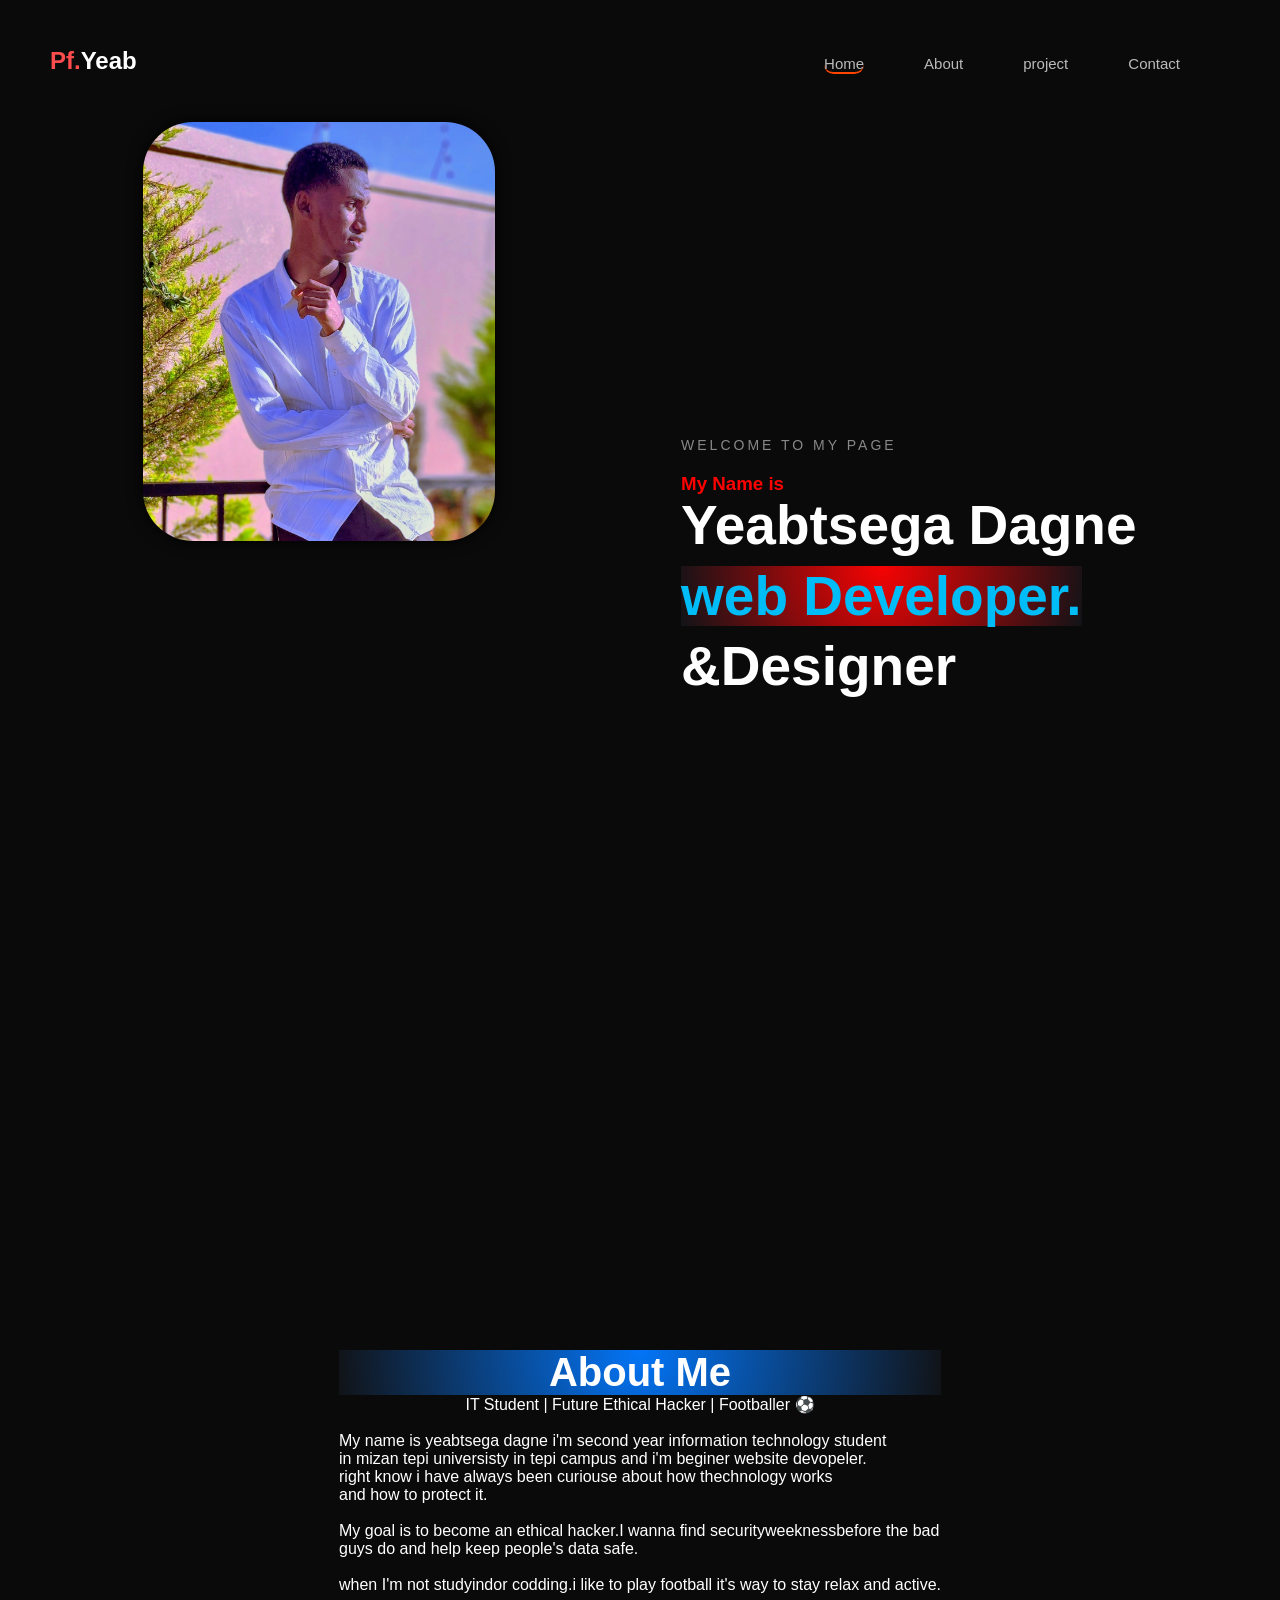
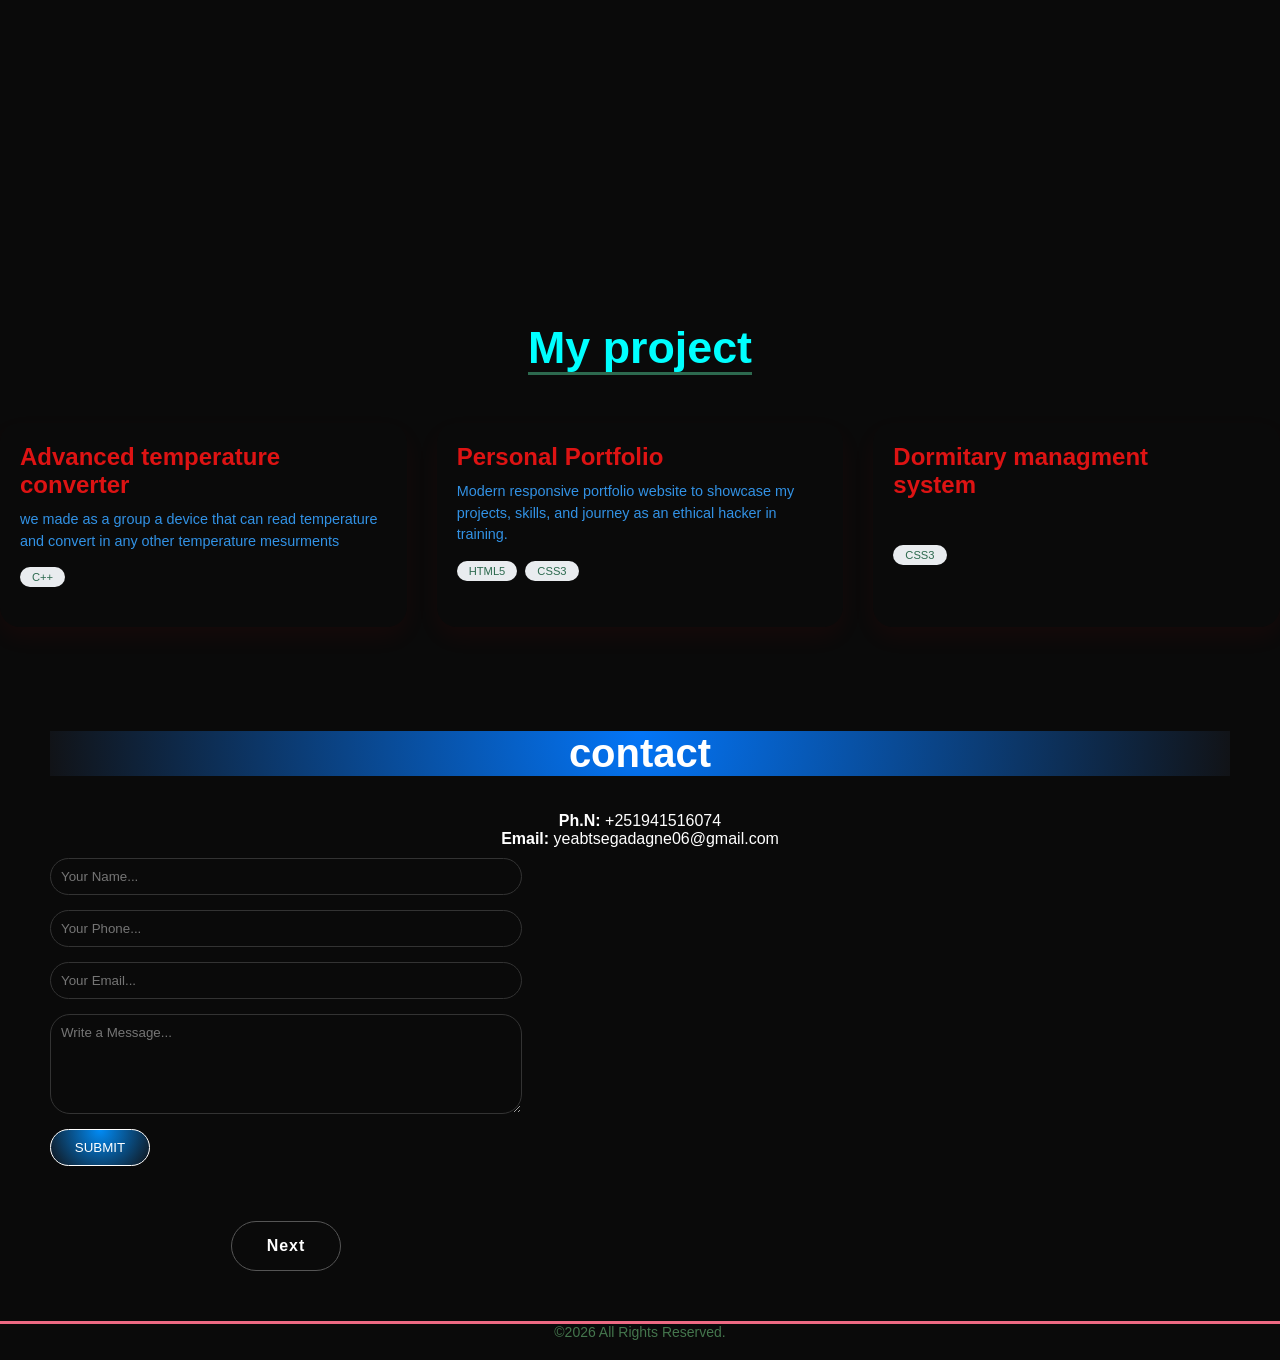
<file: index.html>
<!DOCTYPE html>
<html lang="en">
<head>
    <meta charset="UTF-8">
    <meta name="viewport" content="width=device-width, initial-scale=1.0">
    <title>Personal Portfolio</title>
    <link rel="stylesheet" href="style.css">
</head>
<body>

    <header>
        <nav>
            <div class="logo"><span>Pf.</span>Yeab</div>
            <ul class="nav-links">
                <li><a href="index.html" class="active">Home</a></li>
                <li><a href="about.html">About</a></li>
                <li><a href="project.html">project</a></li>
               <li><a href="contact.html">Contact</a></li>
             
            </ul>
            
        </nav>
    </header>

    <section class="content">
        <div class="image">
            <img src="img/yab2.jpg" alt="img" style="height: auto;">
        </div>

        <div class="cont">
            <p class="text">WELCOME TO MY PAGE</p>
            <b><h3><b style="color: red;">My Name is</b></h3></b><h1> Yeabtsega Dagne</h1>
            <h1><span class="cn" style="color: rgb(1, 189, 247);">web Developer.</span></h1>
            <h1> &Designer</h1>
            
           
        </div>
        
    </section>
 <section class="content">
    
         <div class="about">
            <div class="about"><h2 style="color: rgb(255, 255, 255);">About Me</h2>
                 <p style="text-align: center";>IT Student | Future Ethical Hacker | Footballer ⚽</p></div>
                 
            <br>

         <p>My name is yeabtsega dagne i'm second year information technology student <br>
        in mizan tepi universisty in tepi campus and i'm beginer website devopeler. <br> 
         right know i have always been curiouse about how thechnology works <br>
        and how to protect it. <br>
        <br>
        My goal is to become an ethical hacker.I wanna find securityweeknessbefore the bad <br>
        guys do and help keep people's  data safe.
        <br>
         <br>
        when I'm not studyindor codding.i like to play football it's way to stay relax and active.</p>
           
            
            
        </div>
        </section>
<div class="portfolio-container">
    <div class="portfolio-header">
        <h1> <span style="color: aqua;">My project</span></h1>
       
    </div>
    <div class="projects-grid">
        
        <div class="project-card">
            
            <div class="card-content">
                <h3 class="card-title">Advanced temperature <br>converter</h3>
                <p class="card-desc">we made as a group a device that can read temperature and convert in any other temperature mesurments</p>
                <div class="tech-tags">
                    <span class="tech-tag">C++</span>
            
                </div>
                
            </div>
        </div>

        <div class="project-card">
          
            <div class="card-content">
                <h3 class="card-title">Personal Portfolio</h3>
                <p class="card-desc">Modern responsive portfolio website to showcase my projects, skills, and journey as an ethical hacker in training.</p>
                <div class="tech-tags">
                    <span class="tech-tag">HTML5</span>
                    <span class="tech-tag">CSS3</span>
                
                </div>
                
            </div>
        </div>

        <div class="project-card">
          
            <div class="card-content">
                <h3 class="card-title">Dormitary managment <br> system</h3>
            
        
                    <br>
                    <br>
                      <div class="tech-tags">
                      <span class="tech-tag">CSS3</span>
                
                </div>
                
            </div>
        </div>

       
    </div>
</div>

<br>
<br>
<br>

        <main class="container">
    <section class="contact-info">
        <h1> contact</h1>
       <br>
       <br>

        <p><strong>Ph.N:</strong> +251941516074</p>
        <p><strong>Email:</strong> yeabtsegadagne06@gmail.com</p>

        <form>
            <input type="text" placeholder="Your Name...">
            <input type="text" placeholder="Your Phone...">
            <input type="email" placeholder="Your Email...">
            <textarea placeholder="Write a Message..."></textarea>
            <button type="submit">SUBMIT</button>
             <div class="buttons">
                <a href="about.html" class="-btn">Next</a>
            </div>
        </form>
    </section>
   
    </section>
    
</main>

            <footer>
            
            <p class="yeab">©2026 All Rights Reserved.</p>
        </footer> 

</body>
</html>
</file>
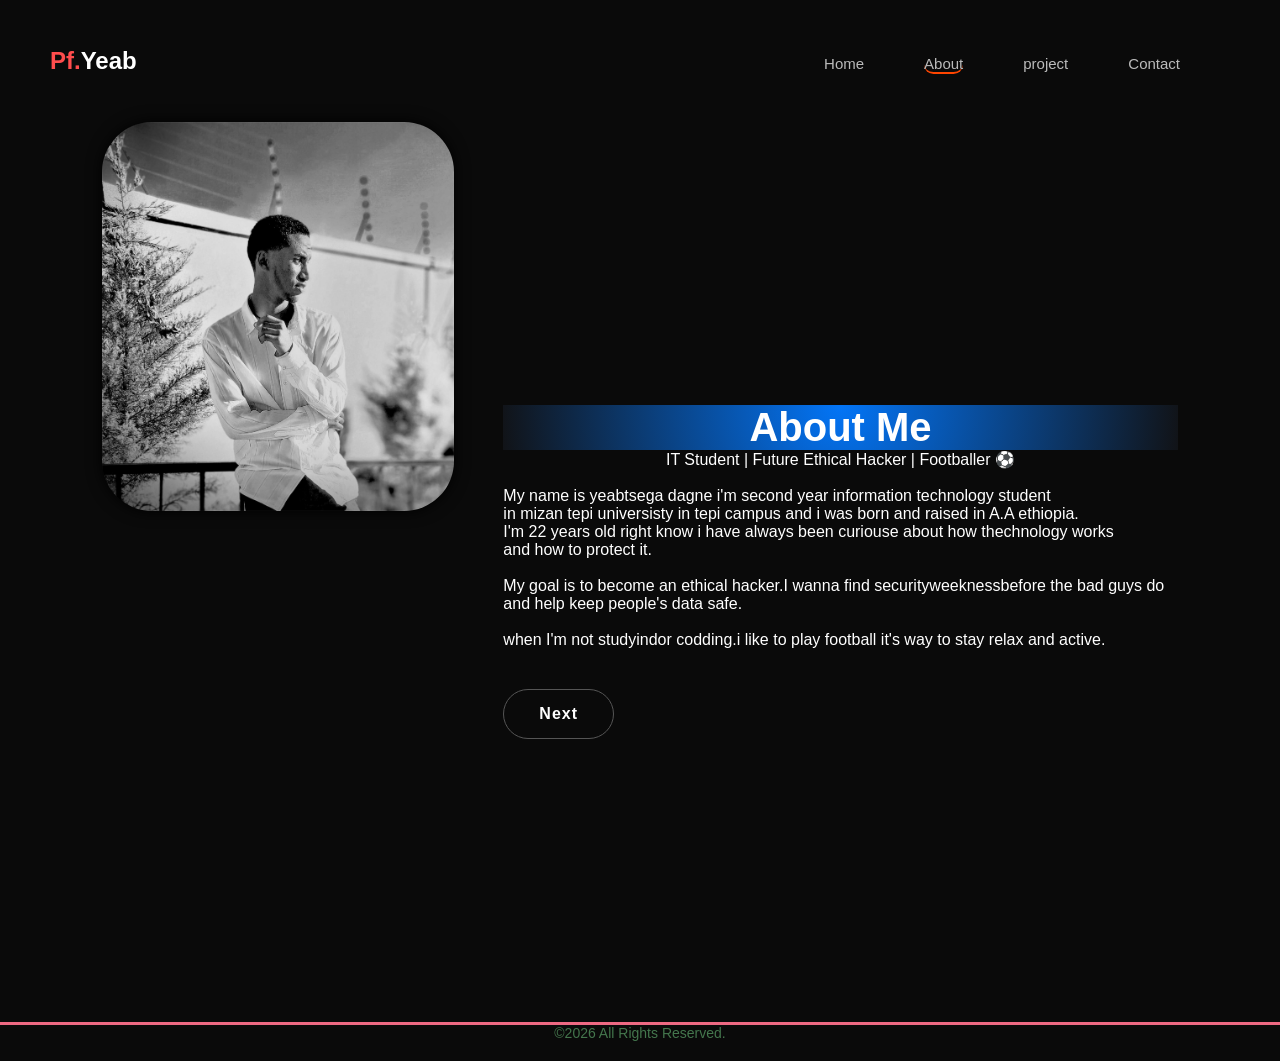
<file: about.html>
<!DOCTYPE html>
<html lang="en">
<head>
    <meta charset="UTF-8">
    <meta name="viewport" content="width=device-width, initial-scale=1.0">
    <title>Personal Portfolio</title>
    <link rel="stylesheet" href="style.css">
</head>
<body>

    <header>
        <nav>
            <div class="logo"><span>Pf.</span>Yeab</div>
            <ul class="nav-links">
                <li><a href="index.html">Home</a></li>
                <li><a href="about.html" class="active">About</a></li>
                <li><a href="project.html">project</a></li>
               <li><a href="contact.html">Contact</a></li>
               
            </ul>
            
        </nav>
    </header>
     <section class="content">
        <div class="image">
            <img src="img/yab.jpg" alt="img" style="height: auto;">
        </div>

        <div class="about">
            <div class="about"><h2 style="color: rgb(255, 255, 255);">About Me</h2>
                 <p style="text-align: center";>IT Student | Future Ethical Hacker | Footballer ⚽</p></div>
                 
            <br>

         <p>My name is yeabtsega dagne i'm second year information technology student <br>
        in mizan tepi universisty in tepi campus and i was born and raised in A.A ethiopia. <br> 
        I'm 22 years old right know i have always been curiouse about how thechnology works <br>
        and how to protect it. <br>
        <br>
        My goal is to become an ethical hacker.I wanna find securityweeknessbefore the bad 
        guys do and help keep people's  data safe.
        <br>
         <br>
        when I'm not studyindor codding.i like to play football it's way to stay relax and active.</p>
           
            
            
    
            <div class="buttons">
                <a href="project.html" class="-btn">Next</a>
            </div>
        </div>
        
    </section>
    
<footer>
            
            <p class="yeab">©2026 All Rights Reserved.</p>
        </footer> 

</body>
</html>
</file>
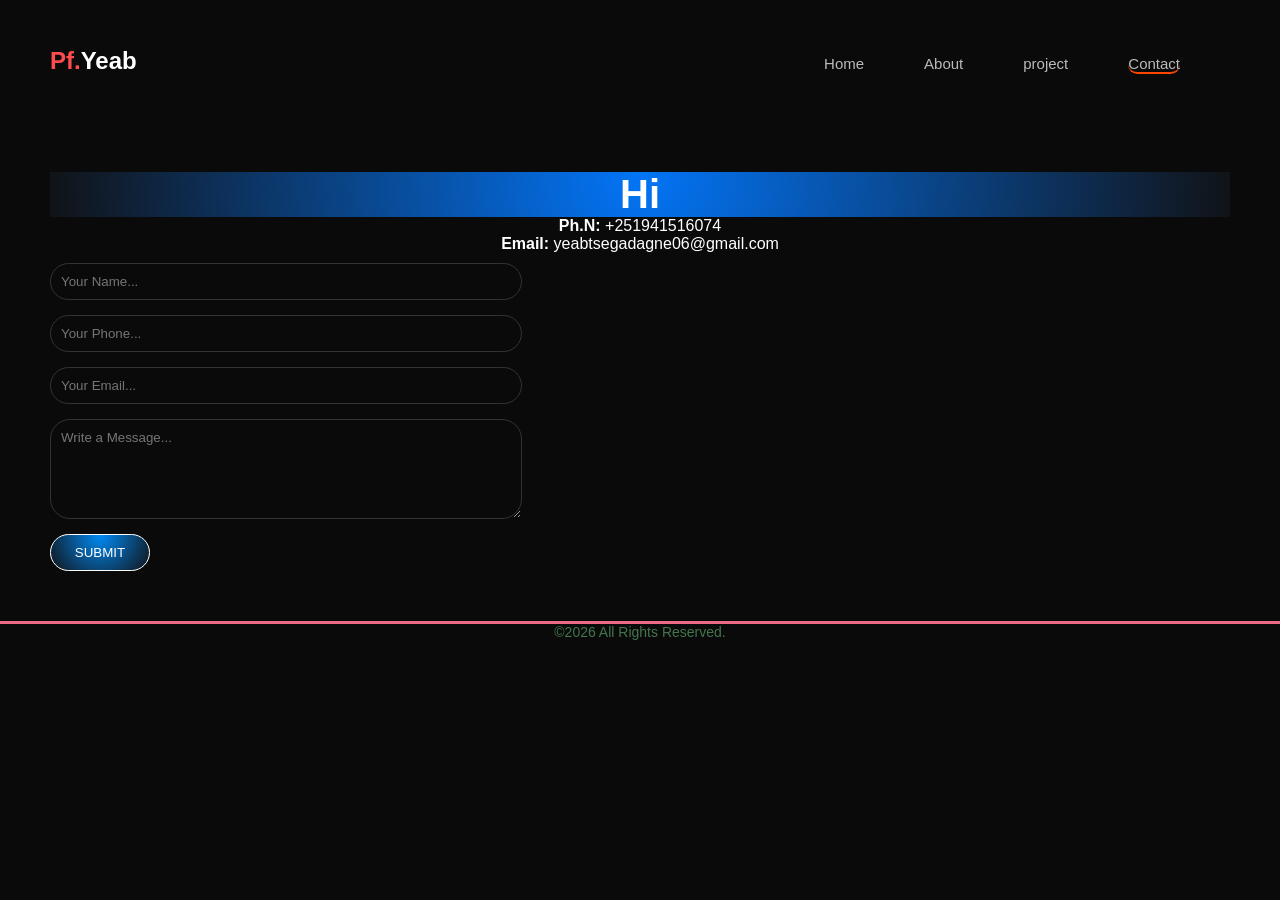
<file: contact.html>
<!DOCTYPE html>
<html lang="en">
<head>
    <meta charset="UTF-8">
    <meta name="viewport" content="width=device-width, initial-scale=1.0">
    <title>Personal Portfolio</title>
    <link rel="stylesheet" href="style.css">
</head>
<body>

    <header>
        <nav>
            <div class="logo"><span>Pf.</span>Yeab</div>
            <ul class="nav-links">
                <li><a href="index.html">Home</a></li>
                <li><a href="about.html">About</a></li>
                <li><a href="project.html">project</a></li>
               <li><a href="contact.html" class="active">Contact</a></li>
               
            </ul>
            
        </nav>

<main class="container">
    <section class="contact-info">
        <h1> Hi</h1>
       
        <p><strong>Ph.N:</strong> +251941516074</p>
        <p><strong>Email:</strong> yeabtsegadagne06@gmail.com</p>

        <form>
            <input type="text" placeholder="Your Name...">
            <input type="text" placeholder="Your Phone...">
            <input type="email" placeholder="Your Email...">
            <textarea placeholder="Write a Message..."></textarea>
            <button type="submit">SUBMIT</button>
        </form>
    </section>
    
    </section>
</main>
<footer>
            
            <p class="yeab">©2026 All Rights Reserved.</p>
        </footer> 

</body>
</html>
</file>
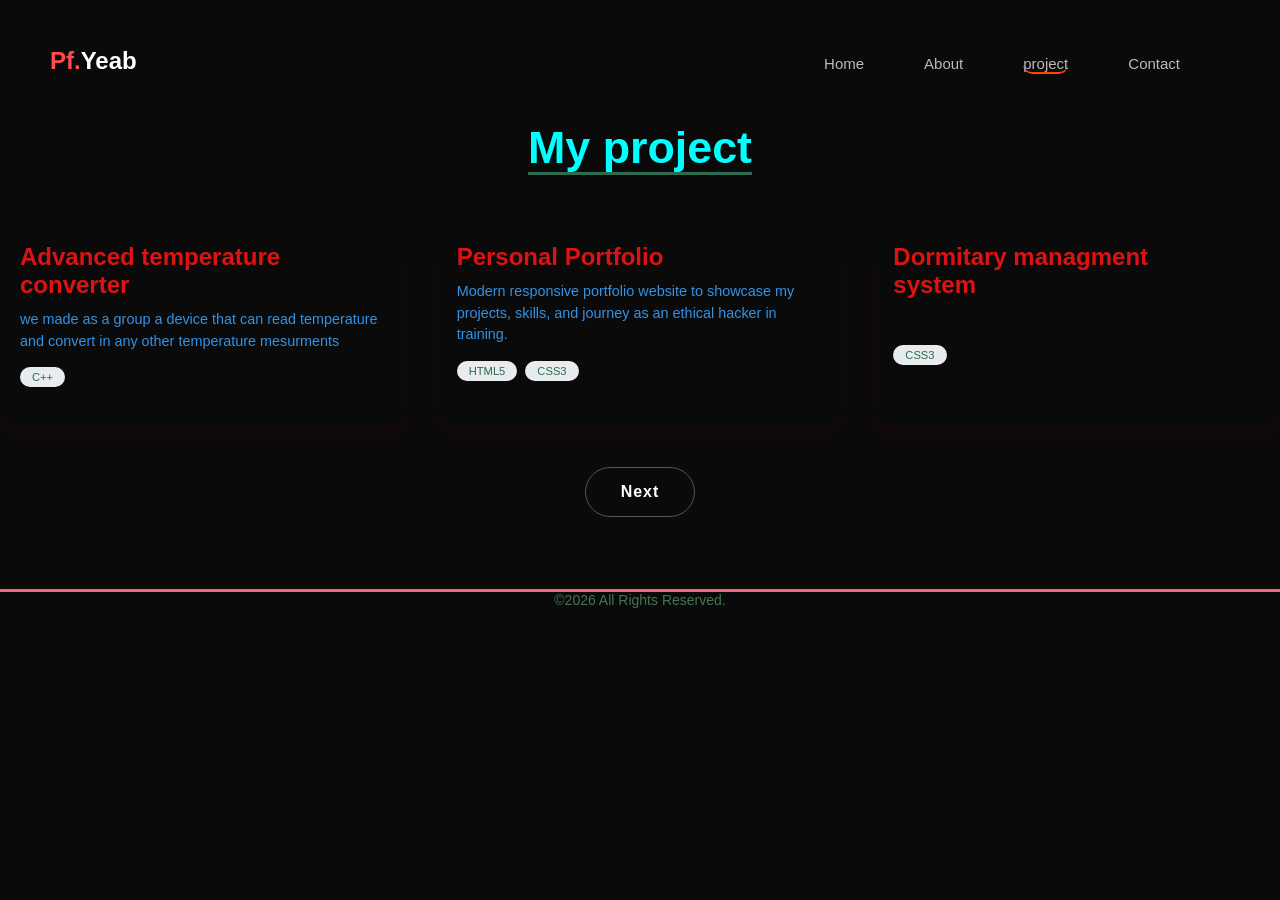
<file: project.html>
<!DOCTYPE html>
<html lang="en">
<head>
    <meta charset="UTF-8">
    <meta name="viewport" content="width=device-width, initial-scale=1.0">
    <title>Personal Portfolio</title>
    <link rel="stylesheet" href="style.css">
</head>
<body>

    <header>
        <nav>
            <div class="logo"><span>Pf.</span>Yeab</div>
            <ul class="nav-links">
                <li><a href="index.html">Home</a></li>
                <li><a href="about.html">About</a></li>
                <li><a href="project.html" class="active">project</a></li>
               <li><a href="contact.html">Contact</a></li>
               
            </ul>
            
        </nav>
    </header>
   <div class="portfolio-container">
    <div class="portfolio-header">
        <h1> <span style="color: aqua;">My project</span></h1>
       
    </div>
    <div class="projects-grid">
        
        <div class="project-card">
            
            <div class="card-content">
                <h3 class="card-title">Advanced temperature <br>converter</h3>
                <p class="card-desc">we made as a group a device that can read temperature and convert in any other temperature mesurments</p>
                <div class="tech-tags">
                    <span class="tech-tag">C++</span>
            
                </div>
                
            </div>
        </div>

        <div class="project-card">
          
            <div class="card-content">
                <h3 class="card-title">Personal Portfolio</h3>
                <p class="card-desc">Modern responsive portfolio website to showcase my projects, skills, and journey as an ethical hacker in training.</p>
                <div class="tech-tags">
                    <span class="tech-tag">HTML5</span>
                    <span class="tech-tag">CSS3</span>
                
                </div>
                
            </div>
        </div>

        <div class="project-card">
          
            <div class="card-content">
                <h3 class="card-title">Dormitary managment <br> system</h3>
            
        
                    <br>
                    <br>
                      <div class="tech-tags">
                      <span class="tech-tag">CSS3</span>
                
                </div>
                
            </div>
        </div>

        
    </div>
</div>
<div class="buttons" style="text-align: center;">
                <a href="contact.html" class="-btn">Next</a>
            </div>
<br>
<br>
<br>
<br>
<footer>
            
            <p class="yeab">©2026 All Rights Reserved.</p>
        </footer> 

</body>
</html>
</file>
<file: style.css>
* {
    margin: 0;
    padding: 0;
    box-sizing: border-box;
    font-family: 'Segoe UI', Tahoma, Geneva, Verdana, sans-serif;
}

body {
    background-color: #0a0a0a; 
    color: white;
    overflow-x: hidden;
}

nav {
    top: 10px;
    left: 30px;
    display: flex;
    justify-content: space-between;
    align-items: center;
    padding: 30px 8%;
    background: transparent;
}

.logo {
    font-size: 24px;
    font-weight: bold;
    margin-top: 0px;
}

.logo span {
    color: #ff4d4d;
}

.nav-links {
    list-style: none;
    display: flex; 
    padding: 10px;
    margin: 20px;

}

.nav-links li {
    margin: 0 20px;
    list-style: none;
    margin-top: 5px;
    font-size: 10px;
}

.nav-links a {
    text-decoration: none;
    color: #bbb;
    font-size: 15px;
    transition: 0.3s;
    border-radius: 50px;
}

.nav-links a:hover {
    color: #ff4d4d;
    padding: 20px;
    transition: all 0.3s ease-in-out;
    border-bottom: 5px solid rgb(5, 222, 241);
}

.btn {
    border: 1px solid #555;
    padding: 10px 25px;
    border-radius: 30px;
    text-decoration: none;
    color: white;
    font-size: 13px;
    transition: 0.3s;
}

.btn:hover {
    background: white;
    color: black;
}

.content{
    width: 100%;
    display: flex;
    align-items: center;
    justify-content: center;
    height: 100vh;
    padding: 0 8%;
    flex-direction: row;
}

.cont {
    max-width: 600px;
    z-index: 2;
}

.text {
    letter-spacing: 3px;
    font-size: 14px;
    color: #888;
    margin-bottom: 20px;
}

.cont h1 {
    font-size: 55px;
    line-height: 1.1;
    margin-bottom: 10px;
}

.cn {
    background:  radial-gradient(circle at top, rgb(247, 3, 3) 0%, rgb(17, 19, 23) 100%);
    padding: 0 0;
    display: inline-block;
}

.-btn {
    display: inline-block;
    margin-top: 40px;
    padding: 15px 35px;
    border: 1px solid #555;
    border-radius: 30px;
    color: white;
    text-decoration: none;
    font-weight: bold;
    letter-spacing: 1px;
}
.-btn:hover{
    color: red;
}


.image {
    position: sticky;
    right: 0;
    top: 0;
    width: 50%;
    height: 100%;
    z-index: 1;
}

.image img {
    position: static; 
    width: 22rem;  
    height: 80vh;    
    border-radius: 50px;
    box-shadow: 0 0 15px #000000;
    }

    nav {
    display: flex;
    justify-content: space-between;
    padding: 20px 50px;
    align-items: center;
}

nav ul {
     display: flex; 
    list-style: none;
     gap: 20px; }
nav a {
     color: white; 
    text-decoration: none;
 }
.active {
     border-bottom: 2px solid #ff4500; 
    }
.hire-btn { 
    border: 1px solid white; 
    padding: 5px 15px; 
    border-radius: 20px; 
}

.container {
    display: flex;
    padding: 50px;
    gap: 50px;
    text-align: center;
}

.contact-info  { 
    
    flex: 1;
 }
 .contact-info h1{
    background:  radial-gradient(circle at top, rgb(3, 117, 247) 0%, rgb(17, 19, 23) 100%);
    text-align: center;
    font-size: 40px;
    padding: 0;
    margin: 0;
    width: 100%;
 }
form {
    text-align: center; 
    display: flex;
     flex-direction: column;
      gap: 15px;
       margin-top: 10px; 
    width: 40%;
    }
       
input, textarea { 
    background: transparent; 
    border: 1px solid #333; 
    border-radius: 20px;
    padding: 10px; 
    color: white; 
}
textarea { height: 100px; }
button { 
    background: radial-gradient(circle at top, rgb(1, 139, 245) 0%, rgb(17, 19, 23) 100%);
    color: white; 
    border: 1px solid ; 
    width: 100px; 
    padding: 10px; 
    cursor: pointer; 
    border-radius: 50px;
}

.image-section {
    flex: 10px;
 }
.image-section img { 
    width: 50%; 
    height: 90%; 
    object-fit: cover; 
    filter: contrast(1.2) saturate(1.2);
    border-radius: 50px; 
}

.about h2{
    background:  radial-gradient(circle at top, rgb(3, 117, 247) 0%, rgb(17, 19, 23) 100%);
    text-align: center;
    font-size: 40px;
    padding: 0;
    margin: 0;
    width: 100%;
} .portfolio-container {
            max-width: 1300px;
            margin: 0 auto;
        }

        
        .portfolio-header {
            text-align: center;
            margin-bottom: 50px;
        }

        .portfolio-header h1 {
            font-size: 2.8rem;
            color: #0c72d8;
        }

        .portfolio-header h1 span {
            color: #f30967;
            border-bottom: 3px solid #2d6a4f;
        }

        .portfolio-header p {
            color: #555;
            font-size: 1.1rem;
            margin-top: 10px;
        }

        .projects-grid {
            display: grid;
            grid-template-columns: repeat(auto-fill, minmax(320px, 1fr));
            gap: 30px;
        }

        .project-card {
            background: transparent;
            border-radius: 20px;
            overflow: hidden;
            box-shadow: 0 10px 25px rgba(254, 3, 3, 0.05);
            transition: transform 0.3s ease, box-shadow 0.3s ease;
            display: flex;
        }

        .project-card:hover {
            transform: translateY(-10px);
            box-shadow: 0 25px 35px rgba(3, 244, 188, 0.1);
        }

        .card-content {
            padding: 20px; 
        }
        .card-title {
            font-size: 1.5rem;
            font-weight: 600;
            margin-bottom: 10px;
            color: #dd1313;
        }
        .card-desc {
            color: #3292e5;
            font-size: 0.9rem;
            line-height: 1.5;
            margin-bottom: 15px;
        }
        .tech-tags {
            display: flex;
            flex-wrap: wrap;
            gap: 8px;
            margin-bottom: 20px;
        }

        .tech-tag {
            background: #e9ecef;
            padding: 4px 12px;
            border-radius: 30px;
            font-size: 0.7rem;
            font-weight: 500;
            color: #2d6a4f;
        }
        .card-links {
            display: flex;
            gap: 15px;
            border-top: 1px solid #0890f8;
            padding-top: 15px;
        }

        .card-links a {
            text-decoration: none;
            font-size: 0.85rem;
            font-weight: 500;
            transition: 0.2s;
        }

        .btn-live {
            background: #2d6a4f;
            color: white;
            padding: 6px 16px;
            border-radius: 40px;
        }

        .btn-live:hover {
            background: #1b4d3e;
        }

        .btn-code {
            color: #2d6a4f;
            border: 1.5px solid #2d6a4f;
            padding: 6px 16px;
            border-radius: 40px;
        }

        .btn-code:hover {
            background: #2d6a4f;
            color: white;
        }

 
 .footer-container p{
    color: #850E35;
    margin: 8px 0;
    font-size: 18px;
    font-weight: 600;
 }
 
 footer .yeab{
    text-align: center;
    font-size: 14px;
    color: #44764d;
    margin-bottom: 20px;
 }
 footer{
    border-top:3px #EE6983 solid ;
 }
@media (max-width: 900px) {
    .header {
        padding: 0 5%;
        height: 80px;
    }

    .header ul {
        display: none; 
    }

    .content {
        padding-top: 100px;
        text-align: center;
        align-items: center;
    }

    .content span {
        font-size: 40px;
        padding-top: 2px;
        position: static; 
        margin: 20px auto;
        
    }

    .image img {
        position: static;
        margin: 20px auto;
        padding-top: 60px;
        width: 15rem; 
        display: block;
      
    }
</file>
